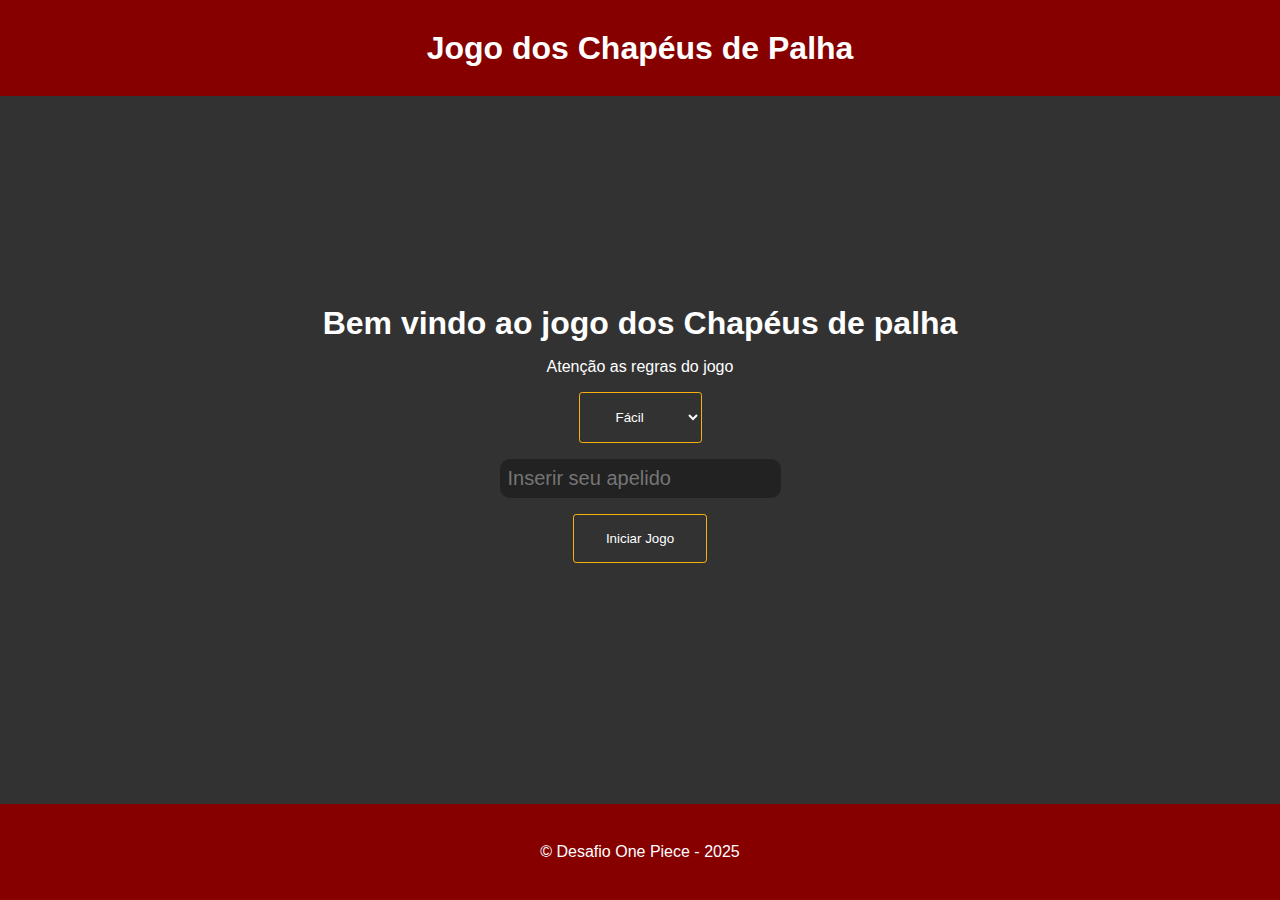
<file: index.html>
<!DOCTYPE html>
<html lang="pt-br">
<head>
    <meta charset="UTF-8">
    <meta name="viewport" content="width=device-width, initial-scale=1.0">
    <title> Jogo - Chapéus de Palha </title>
    <link rel="stylesheet" href="estilos.css">
</head>
<body>
    <header>
        <section class="container">
            <h1 class="titulo"> Jogo dos Chapéus de Palha </h1>
        </section>
    </header>

    <main>

        <div class="temporizador" id="temporizador" style="display: none;">
            <div id="timer">05:00</div>
        </div>

        <section class="container">
            <section class="inicio">
                <h1 class="titulo"> Bem vindo ao jogo dos Chapéus de palha </h1>
                <p> Atenção as regras do jogo </p>
                <select name="dificuldade" id="dificuldade">
                    <option value="3"> Fácil </option>
                    <option value="5"> Médio </option>
                    <option value="10"> Dificil </option>
                </select>

                <input type="text" placeholder="Inserir seu apelido" class="ipt_nome" id="ipt_nome">

                <button onclick="iniciarJogo()"> Iniciar Jogo </button>
            </section>

            <section class="jogo">
                <table></table>
            </section>

            <section class="finalizar">
                <table class="resultado">
                    <tr>
                        <th> Nome </th>
                        <th> Pontuação </th>
                        <th> Tempo </th>
                    </tr>
                </table>
            </section>
        </section>

        <section class="popup">
            <section class="mensagem"></section>
        </section>
    </main>

    <footer>
        <section class="container">
            <p> &copy; Desafio One Piece - 2025 </p>
        </section>
    </footer>
</body>

<script src="script.js"></script>
</html>
</file>
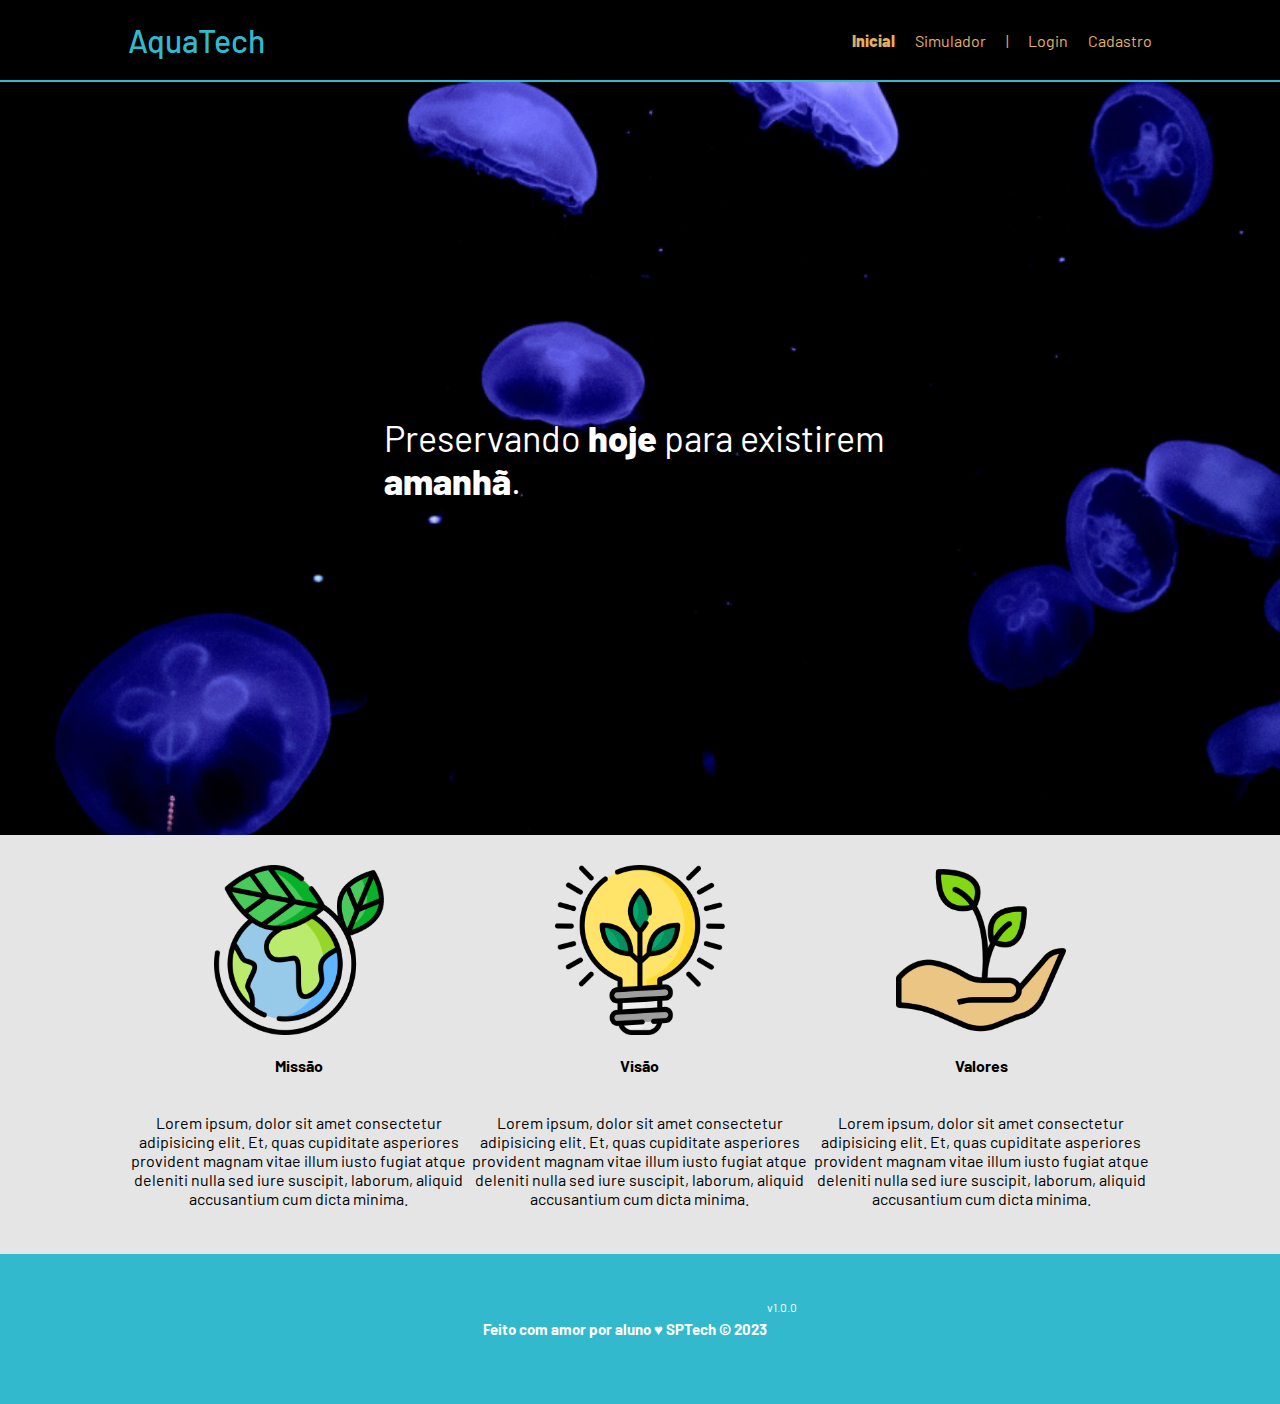
<file: web-data-viz/public/index.html>
<!DOCTYPE html>
<html lang="en">

<head>
    <meta charset="UTF-8">
    <meta http-equiv="X-UA-Compatible" content="IE=edge">
    <meta name="viewport" content="width=device-width, initial-scale=1.0">

    <title>AquaTech | Página Inicial</title>

    <script src="./js/sessao.js"></script>

    <link rel="stylesheet" href="./css/estilo.css">
    <link rel="icon" href="./assets/icon/favicon2.ico">
    <link rel="preconnect" href="https://fonts.gstatic.com">
</head>

<body>
    <div class="header">
      <div class="container">
        <h1 class="titulo">AquaTech</h1>
        <ul class="navbar">
          <li class="agora">
            <a href="#">Inicial</a>
          </li>
          <li>
            <a href="simulador.html">Simulador</a>
          </li>
          <li>|</li>
          <li>
            <a href="login.html">Login</a>
          </li>
          <li>
            <a href="cadastro.html">Cadastro</a>
          </li>
        </ul>
      </div>
    </div>
  
    <div class="banner">
      <div class="container">
        <p>Preservando <span>hoje</span> para existirem <span>amanhã</span>.</p>
      </div>
    </div>
  
    <div class="social">
      <div class="container">
        <div class="boxes">
          <div class="box">
            <img src="assets/imgs/planet-earth_color.png">
            <h4>Missão</h4>
            <p>Lorem ipsum, dolor sit amet consectetur adipisicing elit. Et, quas cupiditate asperiores provident magnam
              vitae illum iusto fugiat atque deleniti nulla sed iure suscipit, laborum, aliquid accusantium cum dicta
              minima.</p>
          </div>
          <div class="box">
            <img src="assets/imgs/lightbulb_color.png">
            <h4>Visão</h4>
            <p>Lorem ipsum, dolor sit amet consectetur adipisicing elit. Et, quas cupiditate asperiores provident magnam
              vitae illum iusto fugiat atque deleniti nulla sed iure suscipit, laborum, aliquid accusantium cum dicta
              minima.</p>
          </div>
          <div class="box">
            <img src="assets/imgs/growth_color.png">
            <h4>Valores</h4>
            <p>Lorem ipsum, dolor sit amet consectetur adipisicing elit. Et, quas cupiditate asperiores provident magnam
              vitae illum iusto fugiat atque deleniti nulla sed iure suscipit, laborum, aliquid accusantium cum dicta
              minima.</p>
          </div>
        </div>
      </div>
    </div>
  
    <div class="footer">
      <div class="container">
        <h4>Feito com amor por aluno &hearts; SPTech &copy; 2023</h4>
        <span class="version">v1.0.0</span>
      </div>
    </div>
  </body>

</html>
</file>
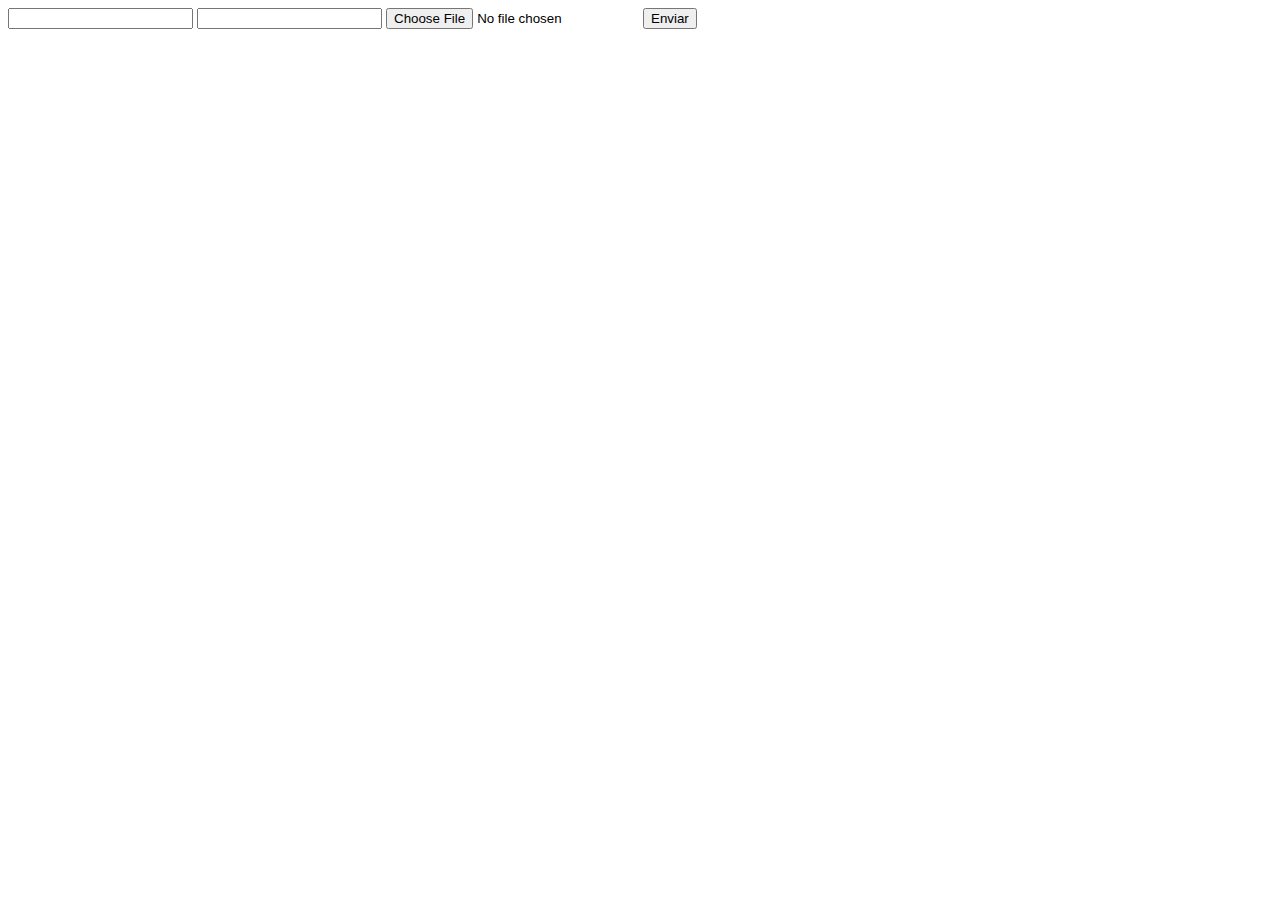
<file: web-data-viz/DOCUMENTOS_DE_APOIO/exemplo_de_upload_de_arquivo/public/index.html>
<!DOCTYPE html>
<html lang="en">

<head>
  <meta charset="UTF-8">
  <meta http-equiv="X-UA-Compatible" content="IE=edge">
  <meta name="viewport" content="width=device-width, initial-scale=1.0">
  <title>Upload</title>
</head>

<body>

  <div>
    <input name="nome" id="nome" type="text" />
    <input name="email" id="email" type="url" />
    <input name="foto" id="foto" type="file" />
    <button onclick="enviar()">Enviar</button>
  </div>

  <div id="container"></div>
</body>

</html>

<script>
  function enviar() {
    const formData = new FormData();
    formData.append('foto', foto.files[0])
    formData.append('nome', nome.value)
    formData.append('email', email.value)

    fetch("/usuarios/cadastro", {
      method: "POST",
      body: formData
    })
      .then(res => {
        window.location = "./perfil.html"
      })
      .catch(err => {
        console.log(err);
      })
  }
</script>
</file>
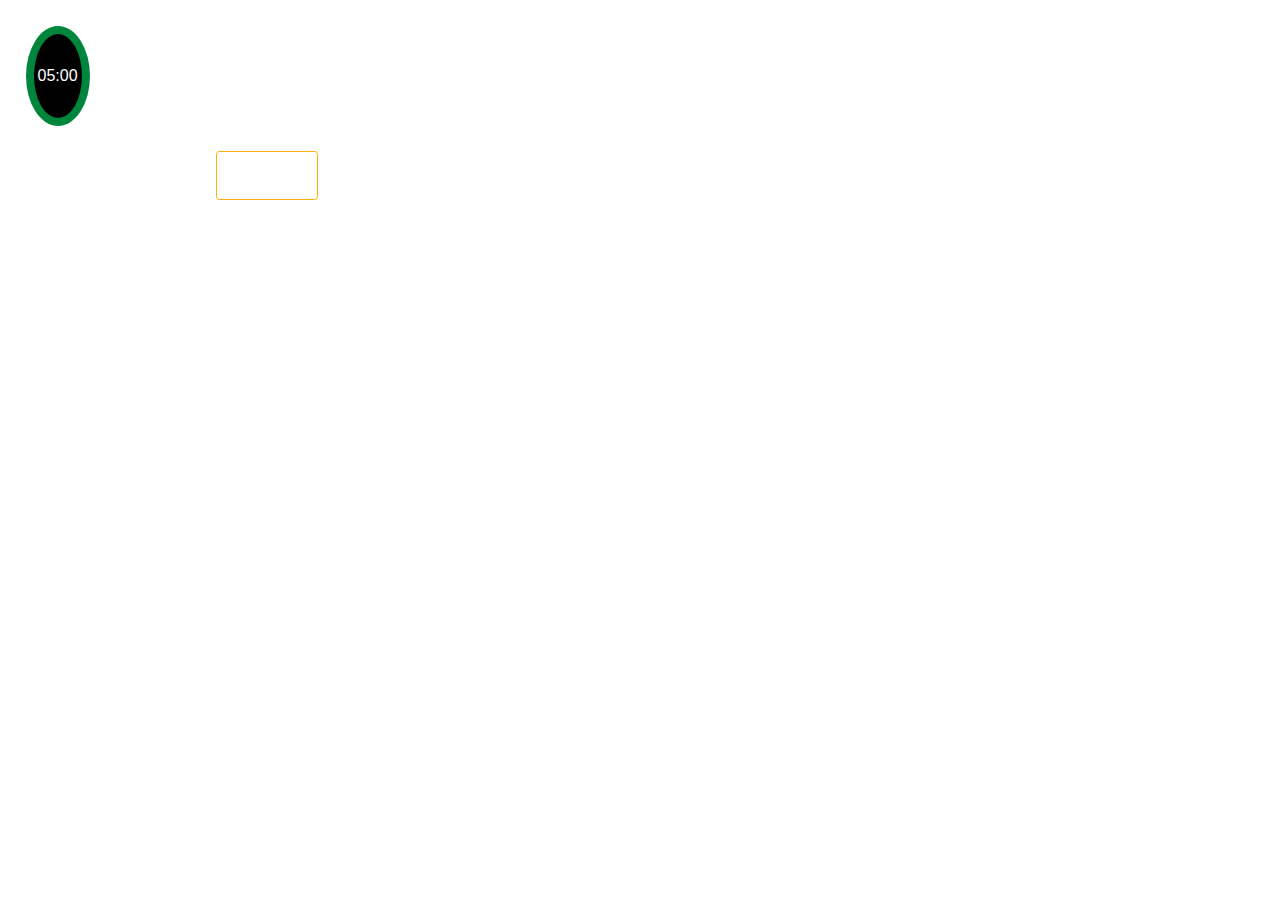
<file: timer/exemplo_timer.html>
<!DOCTYPE html>
<html lang="en">

<head>
    <meta charset="UTF-8">
    <meta name="viewport" content="width=device-width, initial-scale=1.0">
    <title>Document</title>
    <link rel="stylesheet" href="../estilos.css">
    <script src="./timer.js"></script>
</head>

<body>
    <div class="temporizador" id="temporizador">
        <div id="timer">05:00</div>
    </div>
    <label for="dificuldade">Escolha o nível de dificuldade</label>
    <button onclick="iniciar()">Iniciar</button>
</body>

<script>
    function iniciar() {
        let dificuldade = 10;
        timer(dificuldade);
        document.getElementById('temporizador').style.border = "0.5rem #860000 solid";
    }
</script>

</html>
</file>
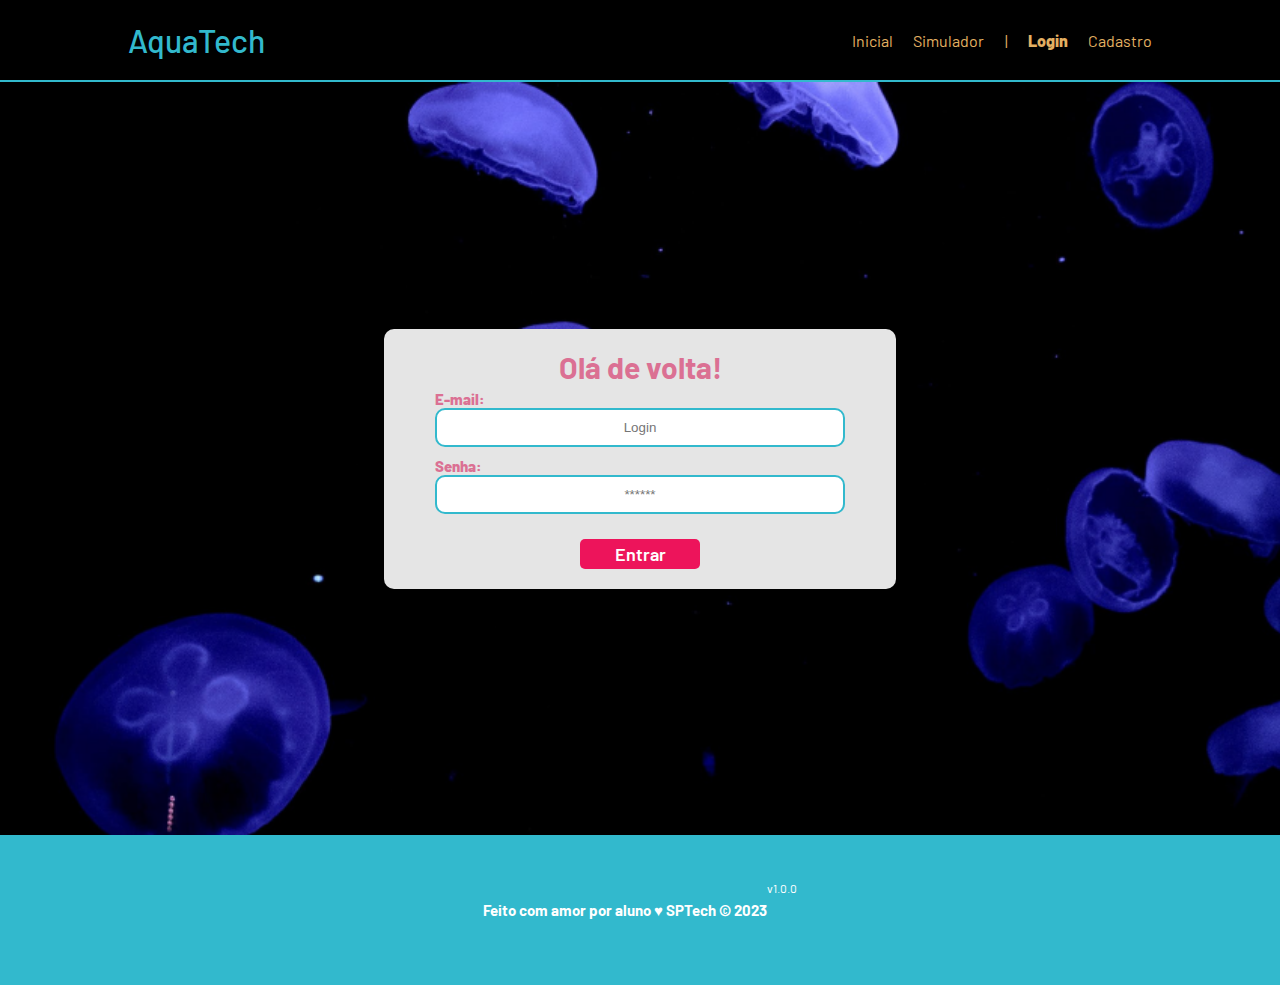
<file: web-data-viz/public/login.html>
<!DOCTYPE html>
<html lang="pt-br">

<head>
    <meta charset="UTF-8">
    <meta http-equiv="X-UA-Compatible" content="IE=edge">
    <meta name="viewport" content="width=device-width, initial-scale=1.0">

    <title>AquaTech | Login</title>

    <script src="./js/sessao.js"></script>

    <link rel="stylesheet" href="./css/estilo.css">
    <link rel="icon" href="./assets/icon/favicon2.ico">
    <link rel="preconnect" href="https://fonts.gstatic.com">
</head>

<body>

    <!--Header-->

    <div class="header">
        <div class="container">
            <h1 class="titulo">AquaTech</h1>
            <ul class="navbar">
                <li>
                    <a href="index.html">Inicial</a>
                </li>
                <li>
                    <a href="simulador.html">Simulador</a>
                </li>
                <li>|</li>
                <li class="agora">
                    <a href="#">Login</a>
                </li>
                <li>
                    <a href="cadastro.html">Cadastro</a>
                </li>
            </ul>
        </div>
    </div>


    <div class="login">
        <div class="alerta_erro">
            <div class="card_erro" id="cardErro">
                <span id="mensagem_erro"></span>
            </div>
        </div>
        <div class="container">
            <div class="card card-login">
                <h2>Olá de volta!</h2>
                <div class="formulario">
                    <div class="campo">
                        <span>E-mail:</span>
                        <input id="email_input" type="text" placeholder="Login">
                    </div>
                    <div class="campo">
                        <span>Senha:</span>
                        <input id="senha_input" type="password" placeholder="******">
                    </div>
                    <button class="botao" onclick="entrar()">Entrar</button>
                </div>

                <div id="div_aguardar" class="loading-div">
                    <img src="./assets/circle-loading.gif" id="loading-gif">
                </div>

                <div id="div_erros_login"></div>
            </div>
        </div>
    </div>

    <!--footer inicio-->
    <div class="footer">
        <div class="container">
            <h4>Feito com amor por aluno &hearts; SPTech &copy; 2023</h4>
            <span class="version">v1.0.0</span>
        </div>
    </div>
    <!--footer fim-->

</body>

</html>

<script>


    function entrar() {
        aguardar();

        var emailVar = email_input.value;
        var senhaVar = senha_input.value;

        if (emailVar == "" || senhaVar == "") {
            cardErro.style.display = "block"
            mensagem_erro.innerHTML = "(Mensagem de erro para todos os campos em branco)";
            finalizarAguardar();
            return false;
        }
        else {
            setInterval(sumirMensagem, 5000)
        }

        console.log("FORM LOGIN: ", emailVar);
        console.log("FORM SENHA: ", senhaVar);

        fetch("/usuarios/autenticar", {
            method: "POST",
            headers: {
                "Content-Type": "application/json"
            },
            body: JSON.stringify({
                emailServer: emailVar,
                senhaServer: senhaVar
            })
        }).then(function (resposta) {
            console.log("ESTOU NO THEN DO entrar()!")

            if (resposta.ok) {
                console.log(resposta);

                resposta.json().then(json => {
                    console.log(json);
                    console.log(JSON.stringify(json));
                    sessionStorage.EMAIL_USUARIO = json.email;
                    sessionStorage.NOME_USUARIO = json.nome;
                    sessionStorage.ID_USUARIO = json.id;
                    sessionStorage.AQUARIOS = JSON.stringify(json.aquarios)

                    setTimeout(function () {
                        window.location = "./dashboard/cards.html";
                    }, 1000); // apenas para exibir o loading

                });

            } else {

                console.log("Houve um erro ao tentar realizar o login!");

                resposta.text().then(texto => {
                    console.error(texto);
                    finalizarAguardar(texto);
                });
            }

        }).catch(function (erro) {
            console.log(erro);
        })

        return false;
    }

    function sumirMensagem() {
        cardErro.style.display = "none"
    }

</script>
</file>
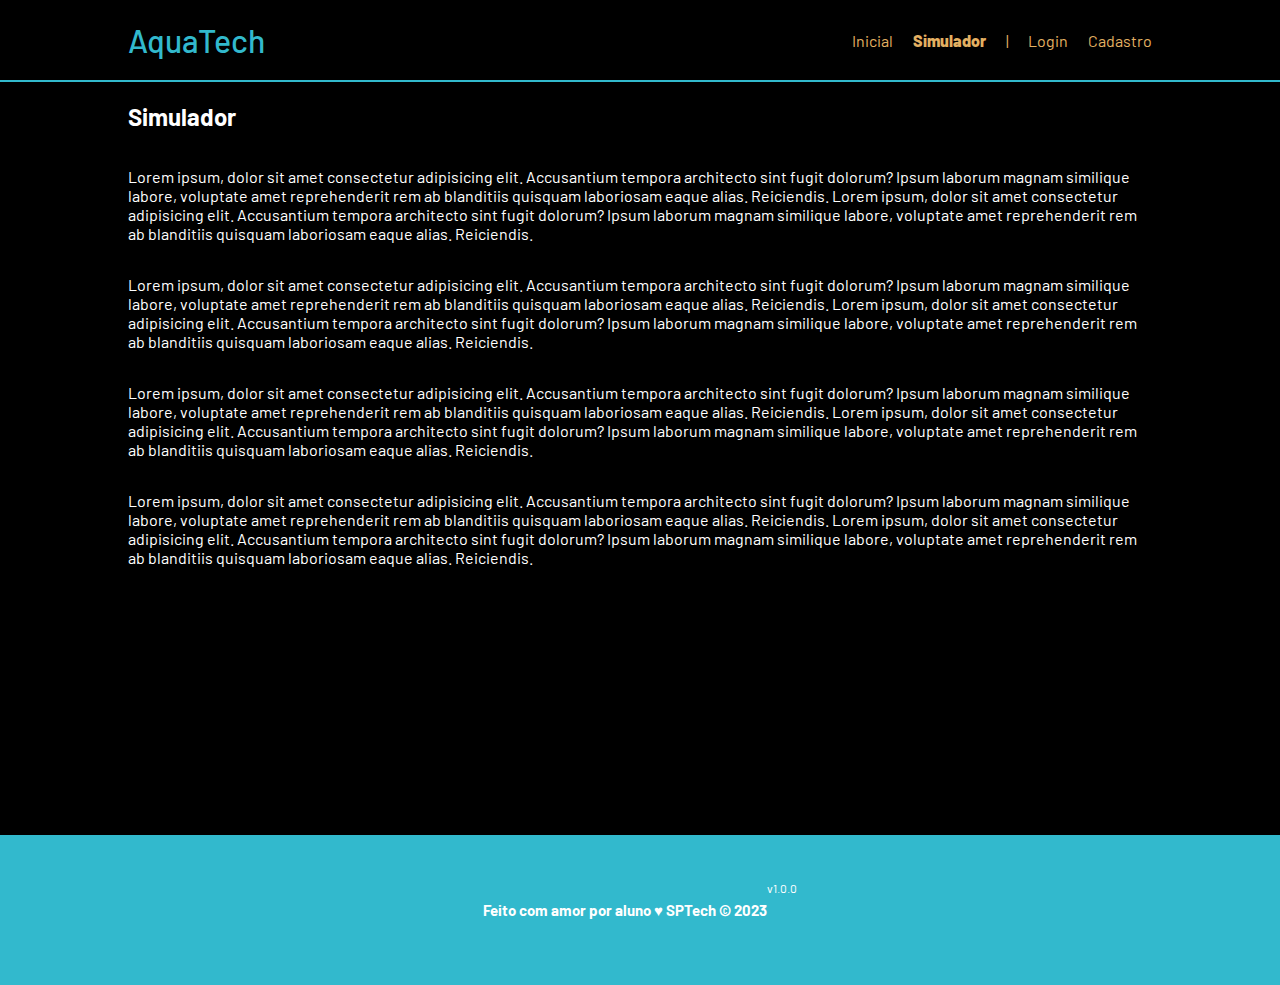
<file: web-data-viz/public/simulador.html>
<!DOCTYPE html>
<html lang="pt-br">

<head>
    <meta charset="UTF-8">
    <meta http-equiv="X-UA-Compatible" content="IE=edge">
    <meta name="viewport" content="width=device-width, initial-scale=1.0">

    <title>AquaTech | Simulador</title>

    <script src="./js/sessao.js"></script>

    <link rel="stylesheet" href="./css/estilo.css">
    <link rel="icon" href="./assets/icon/favicon2.ico">
    <link rel="preconnect" href="https://fonts.gstatic.com">
</head>

<body>

    <!--header inicio-->
    <div class="header">
        <div class="container">
            <h1 class="titulo">AquaTech</h1>
            <ul class="navbar">
                <li>
                    <a href="./index.html">Inicial</a>
                </li>
                <li class="agora">Simulador</li>
                <li>|</li>
                <li>
                    <a href="./login.html">Login</a>
                </li>
                <li>
                    <a href="./login.html">Cadastro</a>
                </li>
            </ul>
        </div>
    </div>


    <!-- simulador inicio -->
    <div class="simulador">
        <div class="container">
            <h2>Simulador</h2>
            <p>Lorem ipsum, dolor sit amet consectetur adipisicing elit. Accusantium tempora architecto sint fugit
                dolorum? Ipsum laborum magnam similique labore, voluptate amet reprehenderit rem ab blanditiis quisquam
                laboriosam eaque alias. Reiciendis. Lorem ipsum, dolor sit amet consectetur adipisicing elit.
                Accusantium tempora architecto sint fugit dolorum? Ipsum laborum magnam similique labore, voluptate amet
                reprehenderit rem ab blanditiis quisquam laboriosam eaque alias. Reiciendis.</p>
            <p>Lorem ipsum, dolor sit amet consectetur adipisicing elit. Accusantium tempora architecto sint fugit
                dolorum? Ipsum laborum magnam similique labore, voluptate amet reprehenderit rem ab blanditiis quisquam
                laboriosam eaque alias. Reiciendis. Lorem ipsum, dolor sit amet consectetur adipisicing elit.
                Accusantium tempora architecto sint fugit dolorum? Ipsum laborum magnam similique labore, voluptate amet
                reprehenderit rem ab blanditiis quisquam laboriosam eaque alias. Reiciendis.</p>
            <p>Lorem ipsum, dolor sit amet consectetur adipisicing elit. Accusantium tempora architecto sint fugit
                dolorum? Ipsum laborum magnam similique labore, voluptate amet reprehenderit rem ab blanditiis quisquam
                laboriosam eaque alias. Reiciendis. Lorem ipsum, dolor sit amet consectetur adipisicing elit.
                Accusantium tempora architecto sint fugit dolorum? Ipsum laborum magnam similique labore, voluptate amet
                reprehenderit rem ab blanditiis quisquam laboriosam eaque alias. Reiciendis.</p>
            <p>Lorem ipsum, dolor sit amet consectetur adipisicing elit. Accusantium tempora architecto sint fugit
                dolorum? Ipsum laborum magnam similique labore, voluptate amet reprehenderit rem ab blanditiis quisquam
                laboriosam eaque alias. Reiciendis. Lorem ipsum, dolor sit amet consectetur adipisicing elit.
                Accusantium tempora architecto sint fugit dolorum? Ipsum laborum magnam similique labore, voluptate amet
                reprehenderit rem ab blanditiis quisquam laboriosam eaque alias. Reiciendis.</p>

        </div>
    </div>
    <!-- simulador fim -->

    <!--footer inicio-->
    <div class="footer">
        <div class="container">
            <h4>Feito com amor por aluno &hearts; SPTech &copy; 2023</h4>
            <span class="version">v1.0.0</span>
        </div>
    </div>
    <!--footer fim-->


</body>

</html>
</file>
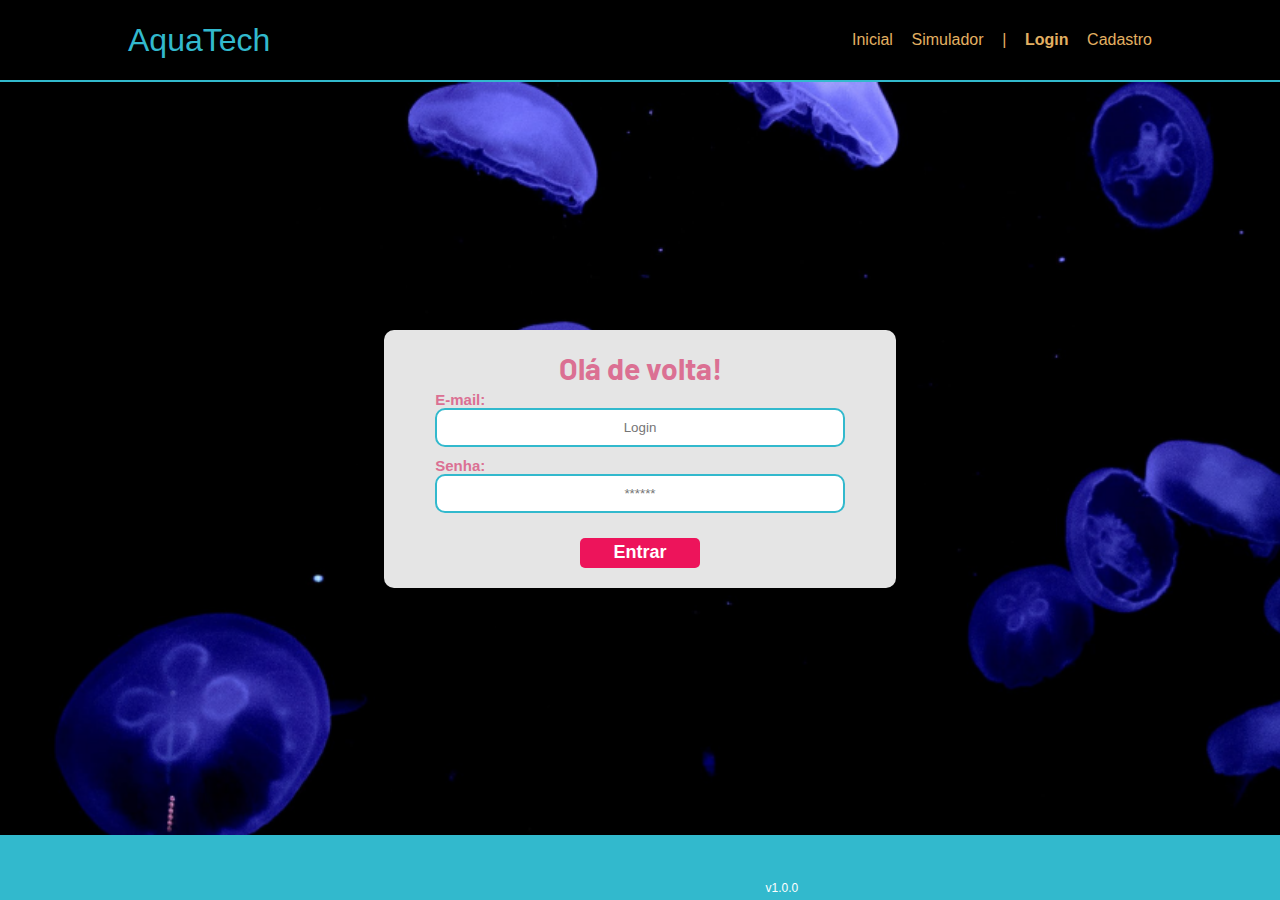
<file: web-data-viz/public/dashboard/cards.html>
<!DOCTYPE html>
<html lang="pt-br">

<head>
    <link rel="shortcut icon" href="../assets/icon/favicon2.ico" type="image/x-icon">
    <meta charset="UTF-8">
    <meta http-equiv="X-UA-Compatible" content="IE=edge">
    <meta name="viewport" content="width=device-width, initial-scale=1.0">
    <title>AquaTech | Tempo Real</title>


    <link rel="stylesheet" href="./../css/dashboards.css">
    <link rel="stylesheet" href="./../css/estilo.css" />

    <script src="../js/sessao.js"></script>
    <script src="../js/alerta.js"></script>
    <link rel="preconnect" href="https://fonts.gstatic.com">
    <link
        href="https://fonts.googleapis.com/css2?family=Exo+2:ital,wght@0,100;0,200;0,300;0,400;0,500;0,600;0,700;0,800;0,900;1,100;1,200;1,300;1,400;1,500;1,600;1,700;1,800;1,900&display=swap"
        rel="stylesheet">
</head>

<body onload="validarSessao(), exibirAquarios(),  atualizacaoPeriodica()">

    <div class="janela">

        <div class="header-left dash-header">

            <h1>AquaTech</h1>

            <div class="hello">
                <h3>Olá, <span id="b_usuario">usuário</span>!</h3>
            </div>

            <div class="btn-nav">
                <h3>Aquários</h3>
            </div>

            <div class="btn-nav-white">
                <a href="./dashboard.html">
                    <h3>Gráficos</h3>
                </a>
            </div>

            <div class="btn-nav-white">
                <a href="./mural.html">
                    <h3>Mural de Avisos</h3>
                </a>
            </div>

            <div class="btn-logout" onclick="limparSessao()">
                <h3>Sair</h3>
            </div>

        </div>

        <div class="dash">
            <div id="alerta">
            </div>
            <div class="area-parametros-alerta">
                <p class="titulo-legenda">
                    Legenda - Parâmetros para Alertas
                </p>
                <div class="parametros-alerta">
                    <div class="item-regua perigo-frio">
                        <p>Perigo</p>
                        <p>&lt;=5°C</p>
                    </div>
                    <div class="item-regua alerta-frio">
                        <p>Alerta</p>
                        <p>&lt;=10°C</p>
                    </div>
                    <div class="item-regua ideal">
                        <p>Ideal</p>
                        <p>20°C</p>
                    </div>
                    <div class="item-regua alerta-quente">
                        <p>Alerta</p>
                        <p>&gt;=22°C</p>
                    </div>
                    <div class="item-regua perigo-quente">
                        <p>Perigo</p>
                        <p>&gt;=23°C</p>
                    </div>
                </div>
            </div>

            <div class="cards" id="cardAquarios">

            </div>

        </div>

    </div>

</body>

<script>

    function exibirAquarios() {
        JSON.parse(sessionStorage.AQUARIOS).forEach(item => {
            document.getElementById("cardAquarios").innerHTML += `
                    <div class="card-aquario">
                        <div class="title-aquario">
                            <h1>${item.descricao}</h1>
                        </div>
                        <div class="desc-aquario">
                        <div class="temperatura">
                            <p id="temp_aquario_${item.id}">-°C</p>
                        </div>
                        <div class="cor-alerta" id="card_${item.id}"></div>
                    </div>
                    </div>
                    `
        });
    }

</script>

</html>
</file>
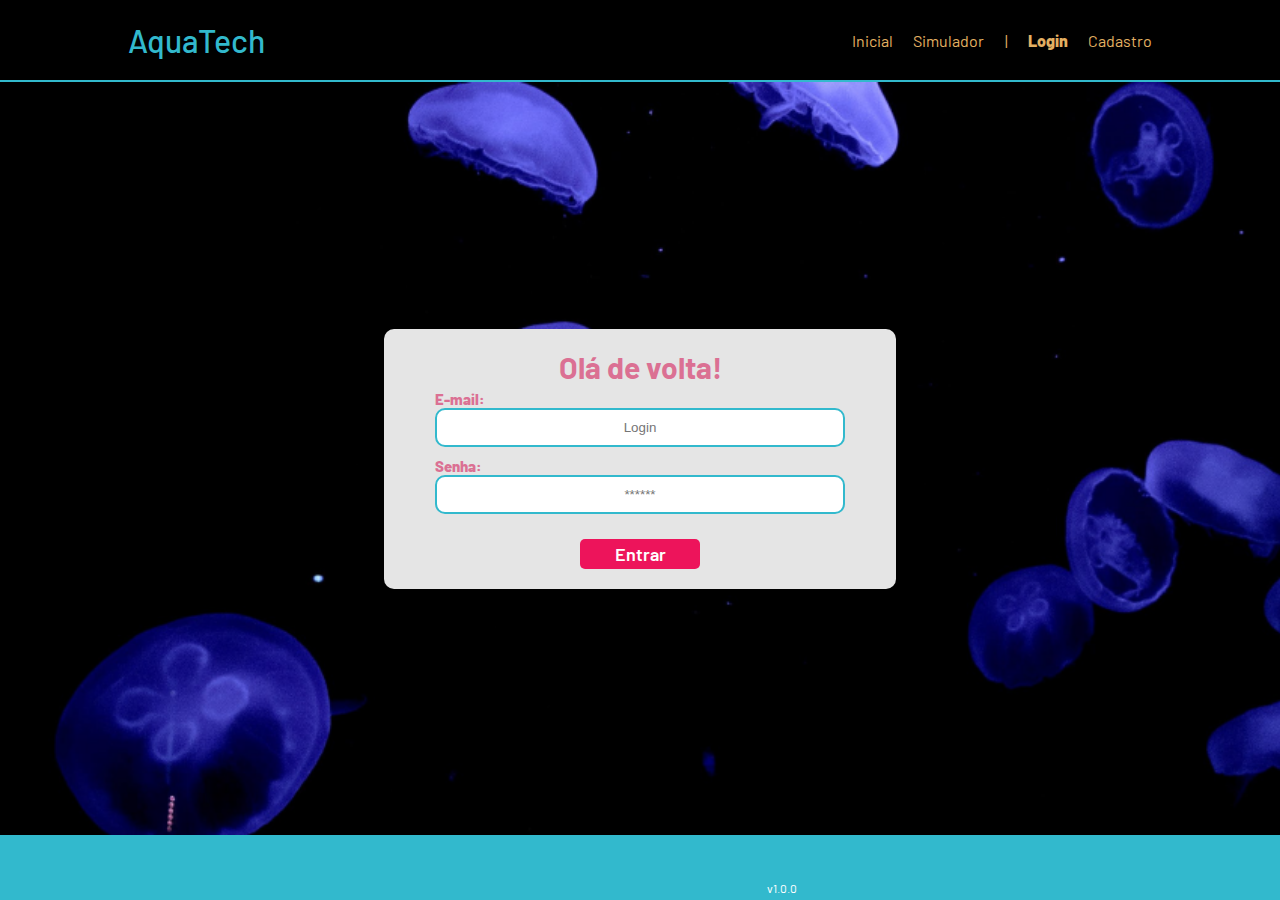
<file: web-data-viz/public/dashboard/edicao-aviso.html>
<!DOCTYPE html>
<html lang="pt-br">

<head>
    <link rel="shortcut icon" href="../assets/icon/favicon2.ico" type="image/x-icon">
    <meta charset="UTF-8">
    <meta http-equiv="X-UA-Compatible" content="IE=edge">
    <meta name="viewport" content="width=device-width, initial-scale=1.0">
    <title>AquaTech | Página Inicial</title>

    
    <link rel="stylesheet" href="./../css/dashboards.css">
    <link rel="stylesheet" href="./../css/estilo.css" />
    <script src="../js/sessao.js"></script>

    <link rel="preconnect" href="https://fonts.gstatic.com">
    <link
        href="https://fonts.googleapis.com/css2?family=Exo+2:ital,wght@0,100;0,200;0,300;0,400;0,500;0,600;0,700;0,800;0,900;1,100;1,200;1,300;1,400;1,500;1,600;1,700;1,800;1,900&display=swap"
        rel="stylesheet">
</head>

<body onload="validarSessao(), listarInfosDeUm()" style="background-color: #161618;">
    <!-- <body onload="validarSessao()"> -->

    <div class="janela">


        <div class="header-left">

            <h1>AquaTech</h1>

            <div class="hello">
                <h3>Olá, <span id="b_usuario">usuário</span>!</h3>
            </div>

            <div class="btn-nav-white">
                <a href="cards.html">
                    <h3>Aquários</h3>
                </a>
            </div>

            <div class="btn-nav-white">
                <a href="./dashboard.html">
                    <h3>Gráficos</h3>
                </a>
            </div>

            <div class="btn-nav-white">
                <a href="./mural.html">
                    <h3>Mural de Avisos</h3>
                </a>
            </div>

            <div class="btn-logout" onclick="limparSessao()">
                <h3>Sair</h3>
            </div>

        </div>

        <div class="dash-right">

            <div class="avisos">
                <div class="container">
                    <h1>Editar um aviso</h1>
                    <div class="div-form">
                        <label>
                            ID:
                            <br>
                            <input id="input_id" maxlength="100" type="text" style="color: rgb(196, 196, 196)" disabled>
                        </label>
                        <label>
                            Autor:
                            <br>
                            <input id="input_nome" maxlength="100" type="text" style="color: rgb(196, 196, 196)"
                                disabled>
                        </label>
                        <label>
                            Título:
                            <br>
                            <input id="input_titulo" maxlength="100" type="text" style="color: rgb(196, 196, 196)"
                                disabled>
                        </label>
                        <br>
                        <label>
                            Descrição (máximo de 250 caracteres):
                            <br>
                            <textarea id="textarea_descricao" maxlength="250" rows="5"></textarea>
                        </label>
                        <br>
                        <button onclick="editar()">Editar</button>
                    </div>

                </div>
            </div>
        </div>
    </div>
</body>

</html>

<script>
    function listarInfosDeUm() {
        console.log("Criar função de trazer informações de post escolhido");
    }

    function editar() {
        fetch(`/avisos/editar/${sessionStorage.getItem("ID_POSTAGEM_EDITANDO")}`, {
            method: "PUT",
            headers: {
                "Content-Type": "application/json"
            },
            body: JSON.stringify({
                descricao: textarea_descricao.value
            })
        }).then(function (resposta) {

            if (resposta.ok) {
                window.alert("Post atualizado com sucesso pelo usuario de email: " + sessionStorage.getItem("EMAIL_USUARIO") + "!");
                window.location = "/dashboard/mural.html"
            } else if (resposta.status == 404) {
                window.alert("Deu 404!");
            } else {
                throw ("Houve um erro ao tentar realizar a postagem! Código da resposta: " + resposta.status);
            }
        }).catch(function (resposta) {
            console.log(`#ERRO: ${resposta}`);
        });
    }

</script>
</file>
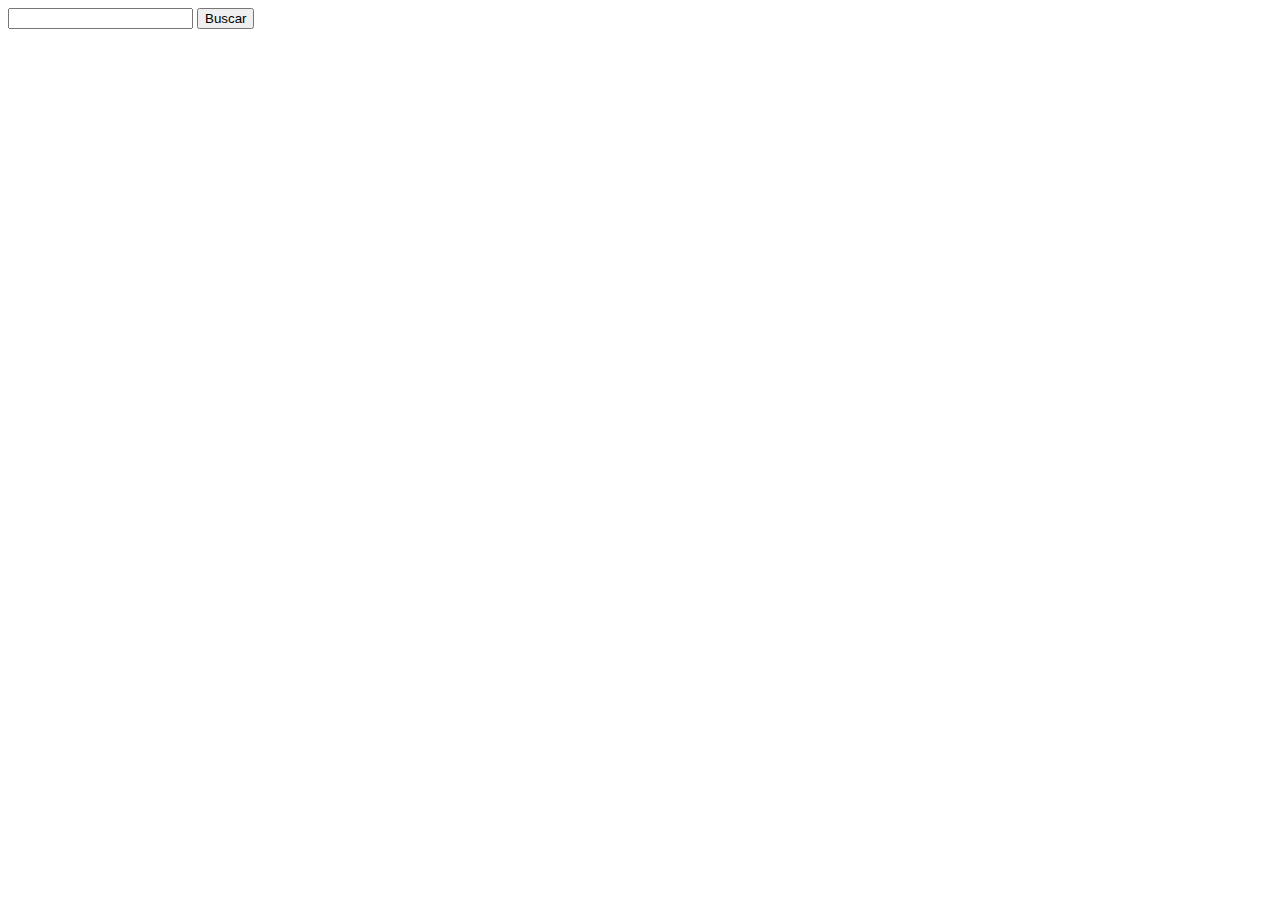
<file: web-data-viz/DOCUMENTOS_DE_APOIO/exemplo_de_upload_de_arquivo/public/perfil.html>
<!DOCTYPE html>
<html lang="en">

<head>
  <meta charset="UTF-8">
  <meta http-equiv="X-UA-Compatible" content="IE=edge">
  <meta name="viewport" content="width=device-width, initial-scale=1.0">
  <title>Document</title>
</head>

<body>
  <input type="number" id="buscaInput">
  <button onclick="buscarPeloId()">Buscar</button>
  <div id="container">

  </div>
</body>

</html>

<script>
  function buscarPeloId() {
    fetch(`/usuarios/${buscaInput.value}`, {
      method: "GET"
    })
      .then(res => {
        res.json().then(json => {
          const usuario = json[0];
          container.innerHTML = `<div>
    <h1>${usuario.nome} - ${usuario.email}</h1>
    <img src='assets/${usuario.imagem_perfil}' alt="imagem de usuario">
  </div>`
        })
      })
      .catch(err => {
        console.log(err);
      })
  }
</script>
</file>
<file: estilos.css>
* {
    margin: 0;
    padding: 0;
    box-sizing: border-box;
    font-family: sans-serif;
}

:root {
    --tmnHeaFoo: 6rem;
    --tmnMain: calc(100vh - var(--tmnHeaFoo) * 2);
    --corFundoPrim: #323232;
    --corFundoSecu: #860000;
    --corFundoTerc: #222222;
    --corTextoPrim: #ffffff;
    --corBotao: #fab110;
}

body {
    color: #ffffff;
}

header, footer {
    height: var(--tmnHeaFoo);
    display: flex;
    background-color: var(--corFundoSecu);
}

main {
    min-height: var(--tmnMain);
    display: flex;
    background-color: var(--corFundoPrim);
    padding: 2rem 0;
}

.container {
    width: 80%;
    margin: auto;
    display: flex;
    justify-content: center;
    align-items: center;
    flex-direction: column;
    gap: 2rem;
}

.titulo {
    font-size: 2rem;
}

td, th {
    width: 2.5rem;
    height: 2.5rem;
    text-align: center;
    background-color: var(--corFundoTerc);
    transition: all ease-in-out 0.2s;
    cursor: pointer;
}

td:hover {
    background-color: #111111;
}

th {
    background-color: #fab110;
}

button, select {
    background: none;
    padding: 1rem 2rem;
    border: 0.1rem solid var(--corBotao);
    border-radius: 0.2rem;
    transition: all ease-in-out 0.2s;
    color: var(--corTextoPrim);
    cursor: pointer;
}

button:hover, select:hover {
    background-color: var(--corBotao);
}

.inicio {
    display: flex;
    justify-content: center;
    align-items: center;
    flex-direction: column;
    gap: 1rem;
}

.temporizador{
    margin: 2%;
    width: 5%;
    height: 100px;
    background-color: #000;
    border: 0.5rem #00863c solid;
    border-radius: 100%;
    display: flex;
    justify-content: center;
    align-items: center;
    transition: border 300s ease-in-out;
}

.popup {
    display: none;
    justify-content: center;
    align-items: center;
    width: 100%;
    height: 100%;
    position: fixed;
    top: 0;
    left: 0;
    background-color: rgba(17, 17, 17, 0.499);
}

.mensagem {
    width: 30%;
    height: 30%;
    padding: 1rem;
    background-color: var(--corTextoPrim);
    color: #111111;
    display: flex;
    justify-content: center;
    align-items: center;
    font-size: 2rem;
}

.finalizar {
    display: none;
}

.resultado th, .resultado td {
    padding: 1rem;
}

.ipt_nome{
    border: none;
    padding: 0.5rem;
    background-color: var(--corFundoTerc);
    color: var(--corTextoPrim);
    border-radius: 10px;
    font-size: 20px;
}
</file>
<file: web-data-viz/public/css/estilo.css>
@import url('https://fonts.googleapis.com/css2?family=Barlow:ital,wght@0,100;0,200;0,300;0,400;0,500;0,600;0,700;0,800;0,900;1,100;1,200;1,300;1,400;1,500;1,600;1,700;1,800;1,900&display=swap');

body {
  margin: 0;
  padding: 0;
  font-family: 'Barlow', 'Segoe UI', 'Segoe UI', Tahoma, Geneva, Verdana, sans-serif;
  background-color: black;
}

:root {
  --tamanho-header: 80px;
  --tamanho-banner: calc(100vh - var(--tamanho-header) - var(--tamanho-footer) - 2px);
  --tamanho-simulador: calc(100vh - var(--tamanho-header) - var(--tamanho-footer) - 2px);
  --tamanho-login: calc(100vh - var(--tamanho-header) - var(--tamanho-footer) - 2px);
  --tamanho-footer: 65px;
}

.container {
  display: flex;
  width: 80%;
  margin: auto;
}

.header {
  height: var(--tamanho-header);
  border-bottom: 2px solid #32b9cd;
}

.header .container {
  justify-content: space-between;
  align-items: center;
  height: 100%;
}

.header a {
  text-decoration: none;
  color: #e3b062;
}

.agora {
  font-weight: 800;
}

.navbar {
  width: 300px;
  display: flex;
  align-items: center;
  justify-content: space-between;
  list-style: none;
  color: #e3b062;
}

.titulo {
  color: #32b9cd;
  width: fit-content;
  font-weight: 500;
}

.header h1 {
  margin: 0;
}

/* BANNER */

.banner {
  height: var(--tamanho-banner);
  color: white;
  background-image: url('../assets/imgs/bg-jelly-fish-para-home.png');
  background-size: cover;
}

.banner .container {
  justify-content: center;
  align-items: center;
  height: 100%;
}

.banner .container p {
  width: 50%;
  margin: 0;
  padding: 0;
  font-size: 36px;
}

.banner .container span {
  font-weight: 800;
}

/* MISSÃO VISÃO VALORES */

.social {
  background-color: #e5e5e5;
  display: flex;
}

.social .container {
  justify-content: center;
}

.box img {
  width: 170px;
}

.social .container .boxes {
  display: flex;
  justify-content: space-between;
  width: 100%;
  padding: 30px 0;
}

.social p {
  text-align: center;
}

.box {
  display: flex;
  flex-direction: column;
  align-items: center;
}

/* FOOTER */

.footer {
  background-color: #32b9cd;
  height: 150px;
  color: #fff;
  display: flex;
  font-size: 15px;
}

.footer .container {
  justify-content: center;
  text-align: center;
}

.footer .container .version {
  font-size: 12px;
}

/* LOGIN */

.login {
  height: var(--tamanho-login);
  background-image: url('../assets/imgs/bg-jelly-fish-para-home.png');
  background-size: cover;
}

.login .container {
  justify-content: center;
  align-items: center;
  height: 100%;
}

.card {
  width: 50%;
  background-color: #e5e5e5;
  border-radius: 10px;
  display: flex;
  align-items: center;
  justify-content: space-evenly;
  color: palevioletred;
  flex-direction: column;
  height: fit-content;
  padding: 20px 0;
}

.card h2 {
  margin: 0;
  font-size: 30px;
}

.formulario {
  display: flex;
  height: 90%;
  width: 80%;
  justify-content: space-around;
  flex-direction: column;
}

.formulario span {
  font-size: 15px;
  font-weight: 800;
}

.formulario input {
  border: 2px solid #32b9cd;
  text-align: center;
  border-radius: 10px;
  margin: 0;
}

.formulario select {
  border: 2px solid #32b9cd;
  background-color: white;
  color: gray;
  height: 36px;
  text-align: center;
  border-radius: 10px;
  margin: 0;
}

.campo {
  display: flex;
  flex-direction: column;
  justify-content: start;
  padding: 5px 0;
}

.botao {
  cursor: pointer;
  font-family: "Barlow", sans-serif;
  border: 0;
  border-radius: 5px;
  font-weight: 600;
  font-size: 18px;
  color: #fff;
  background-color: #ED145B;
  width: 120px;
  height: 30px;
  align-self: center;
  margin-top: 20px;
}

.loading-div {
  width: 50px;
  display: none;
}

.loading-div img {
  height: 50px;
  width: 50px;
}

#div_erros_login {
  display: none
}

/* FORMULARIO */

.alerta_erro{
  display: flex;
  justify-content: flex-end;
}

.card_erro {
  display: none;
  background-color: #fff;
  color: black;
  width: 230px;
  position: fixed;
  border-radius: 4px;
  border: #ED145B 3px solid;
  padding: 10px;
  margin-right: 10%;
}

.card_erro #mensagem_erro{
  font-weight: 500;
  font-size: 20px;
}

.formulario .tipo_campo {
  font-size: 20px;
  font-weight: 600 !important;
}

.formulario {
  display: flex;
  flex-direction: column;
}

input {
  margin-bottom: 10px;
  border: 2px solid #32b9cd;
  padding: 10px;
  text-align: center;
  border-radius: 10px;
}

.btn {
  font-family: "Barlow", sans-serif;
  border: 0;
  border-radius: 5px;
  font-weight: 600;
  font-size: 18px;
  padding: 10px 15px;
  color: white;
  background-color: #ED145B;
  width: 120px;
  align-self: center;
  margin-top: 5px;
}

.loading-div {
  width: 50px;
  margin: auto;
  display: none;
}

.loading-div img {
  height: 50px;
  width: 50px;
}

/* SIMULADOR */

.simulador {
  color: white;
}

.simulador .container {
  flex-direction: column;
  overflow: scroll; 
  height: var(--tamanho-simulador);
}

/* ALERTA */

#alerta {
  position: absolute;
  right: 0;
  bottom: 0;
}

.mensagem-alarme {
  background-color: white;
  border-radius: 5px;
  width: 300px;
  height: 80px;
  margin: 10px;
  padding: 10px 0;
  display: flex;
  justify-content: space-evenly;
  align-items: center;
}

.mensagem-alarme h3 {
  font-size: 14px;
  margin: 0;
}

.mensagem-alarme .informacao {
  width: 66%;
}

.alarme-sino {
  width: 48px;
  height: 48px;
  animation-name: bell;
  animation-duration: 4s;
  background-image: url('https://cdn-icons-png.flaticon.com/512/1157/1157000.png');
  background-size: cover;
  animation-iteration-count: infinite;
}

@keyframes bell {
  0%   {transform: rotate(25deg)}
  25%  {transform: rotate(-25deg)}
  50%  {transform: rotate(25deg)}
  75%  {transform: rotate(-25deg)}
  100% {transform: rotate(25deg)}
}
</file>
<file: web-data-viz/public/css/dashboards.css>
/* pagina mural */

@import url('https://fonts.googleapis.com/css2?family=Barlow:ital,wght@0,100;0,200;0,300;0,400;0,500;0,600;0,700;0,800;0,900;1,100;1,200;1,300;1,400;1,500;1,600;1,700;1,800;1,900&display=swap');

body {
  margin: 0;
  padding: 0;
  font-family: 'Barlow', 'Segoe UI', 'Segoe UI', Tahoma, Geneva, Verdana, sans-serif;
}

.label-captura {
  display: flex;
  justify-content: center;
}

.dash-right .avisos {
  width: 100%;
  color: rgb(216, 216, 216);
  font-family: 'Barlow', 'Segoe UI', 'Segoe UI', Tahoma, Geneva, Verdana, sans-serif;
}

.dash-right .avisos .container {
  display: flex;
  flex-direction: column;
  align-items: center;
}

.dash-right .avisos .container .div-form {
  width: 95%;
}

.dash-right .avisos .container .div-form #form_postagem {
  width: 95%;
}

.dash-right .avisos .div-form label {
  width: 95%;
}

.dash-right .avisos .div-form input {
  width: 95%;
  border-radius: 5px;
}

.dash-right .avisos .div-form textarea {
  width: 95%;
  border: 3px solid #e6005a;
  background-color: white;
  border-radius: 5px;
}

.dash-right .avisos .div-form button {
  cursor: pointer;
  font-family: 'Barlow', 'Segoe UI', 'Segoe UI', Tahoma, Geneva, Verdana, sans-serif;
  border: 0;
  border-radius: 5px;
  font-weight: 600;
  font-size: 18px;
  padding: 10px 15px;
  color: white;
  background-color: #e6005a;
  width: 120px;
}

.publicacao-btn-editar {
  cursor: pointer;
  font-family: 'Barlow', 'Segoe UI', 'Segoe UI', Tahoma, Geneva, Verdana, sans-serif;
  border: 0;
  border-radius: 5px;
  font-weight: 600;
  font-size: 14px;
  padding: 5px 8px;
  color: white;
  background-color: #e6005a;
  width: 80px;
}

.publicacao {
  display: flex;
  flex-wrap: wrap;
  align-content: stretch;
  flex-direction: column;
  justify-content: center;
  align-items: stretch;
  border-bottom: 3px solid #e6005a;
  padding: 20px;
}

.publicacao>*:not(:last-child) {
  padding: 0 0 10px 0;
}

.div-results {
  width: 100%;
}

.div-results .feed-container {
  background-color: #212124;
  border-radius: 5px;
  margin-bottom: 80px;
}

.div-buttons {
  display: flex;
  justify-content: flex-end;
}

.div-buttons>* {
  margin-left: 30px;
}

/* pagina graficos */

.dash-header {
  background-color: #212124;
}

.dash {
  width: 80%;
  position: relative;
  top: 0;
  left: 20%;
  background-color: #161618;
  height: 100vh;
  overflow: auto;
}

.area-parametros-alerta {
  /* border: 2px solid pink; */
  display: flex;
  flex-direction: column;
  width: 70%;
  margin: auto;
  margin-top: 10px;
  background-color: #212124;
}

.area-parametros-alerta .titulo-legenda {
  color: white;
  font-weight: 600;
  width: fit-content;
  margin: 10px 20px;
}

.parametros-alerta {
  display: flex;
  width: 100%;
}

.item-regua {
  width: 20%;
  text-align: center;
  height: 80px;
  display: flex;
  flex-direction: column;
  justify-content: center;
  align-self: center;
}

.item-regua p {
  margin: 0;
  font-weight: 500;
}

.item-regua p:nth-child(2) {
  font-weight: 800;
}

.perigo-frio {
  background-color: #5c6bc0;
}

.perigo-quente {
  background-color: #ff7043;
}

.alerta-frio {
  background-color: #42a5f5;
}

.alerta-quente {
  background-color: #ffee58;
}

.ideal {
  background-color: #9ccc65;
}

.cards {
  display: flex;
  flex-wrap: wrap;
  justify-content: center;
  height: 450px;
  width: 100%;
  align-items: center;
  color: white;
}

.card-aquario {
  margin: 2%;
  min-width: 40%;
  max-width: 50%;
  width: fit-content;
  flex-wrap: wrap;
  display: flex;
  /* text-align: center; */
  height: 180px;
  /* justify-content: right; */
  background-color: #212124;
  font-size: 20px;
}

.card-aquario h1 {
  width: fit-content;
}

.card-aquario p {
  margin: 0;
  font-size: 50px;
  font-weight: lighter;
  text-align: left;
}

.desc-aquario {
  display: flex;
  flex-direction: row;
  align-items: center;
  width: 100%;
}

.desc-aquario .cor-alerta {
  width: 30px;
}

.title-aquario {
  width: 100%;
}


.cards h1 {
  font-size: 22px;
  border-bottom: solid white 1px;
  text-align: left;
  font-weight: lighter;
  margin: 20px;
}

.temperatura,
.umidade {
  margin: 5px;
  margin-left: 20px;
  width: 75%;
}

.cor-alerta {
  width: 13%;
  height: 30%;
  border-radius: 50%;
  display: inline-block;
}

.btns-dash {
  display: flex;
  align-items: center;
  justify-content: center;
  margin-top: 30px;
  flex-wrap: wrap;
  padding: 0 30% 0 30%;
}

.graph {
  width: 70%;
  margin: auto;
  padding-top: 10px;
}

.tituloGraficos {
  color: rgb(216, 216, 216);
  display: flex;
  justify-content: center;
}

.btn-chart {
  font-family: 'Barlow', 'Segoe UI', 'Segoe UI', Tahoma, Geneva, Verdana, sans-serif;
  border: 0;
  font-weight: 600;
  font-size: 18px;
  padding: 10px 15px;
  color: #e6005a;
  background-color: white;
  margin: 5px;
  border-radius: 3px;
  cursor: pointer
}

.btn-pink {
  color: white;
  background-color: #e6005a;
}

.btn-white {
  color: #e6005a;
  background-color: white;

}

.label-captura {
  height: 80px;
}

.display-none {
  display: none;
}

.display-flex {
  display: flex;
}

.display-block {
  display: block;
}

canvas {
  width: 100% !important;
  height: 100% !important;
}

/* PAGINA DOS GRÁFICOS 2023 */

.janela {
  display: flex;
  /* width: 100vw; */
}

.header-left a {
  text-decoration: none;
  color: white;
}

.header-left {
  position: fixed;
  top: 0;
  left: 0;
  z-index: 999;
  height: 100vh;
  width: 20%;
  display: flex;
  flex-direction: column;
  justify-content: space-evenly;
  align-items: center;
  border-right: 3px solid #32b9cd;
  background-color: #212124;
}

.dash-right {
  display: flex;
  width: 70%;
  height: fit-content;
  background-color: #161618;
  position: relative;
  top: 0;
  left: 25%;
  height: 100vh;
  overflow: auto;
}

.header-left h1 {
  color: #32b9cd;
}

.hello {
  width: 100%;
  display: flex;
  justify-content: center;
}

.hello h3 {
  color: #e3b062;
  font-weight: 300;
  font-size: 1.2rem;
}

.hello h3 span {
  font-weight: 800;
}

.btn-nav {
  width: 40%;
  color: white;
  background-color: #e6005a;
  border-radius: 5px;
  text-align: center;
  padding: 2% 5%;
}

.btn-nav-white {
  width: 40%;
  background-color: white;
  border: 3px solid #e6005a;
  border-radius: 5px;
  text-align: center;
  padding: 2% 5%;
}

.btn-nav-white h3 {
  color: #e6005a;
  padding: 0;
  margin: 0;
}

.btn-nav h3,
.btn-logout h3 {
  margin: 0;
  padding: 0;
}

.btn-logout {
  margin: 0;
  padding: 0;
  width: 20%;
  background-color: #32b9cd;
  color: white;
  border-radius: 10px;
  text-align: center;
  padding: 10px 15px;
  margin-bottom: 100px;
  cursor: pointer;
}
</file>
